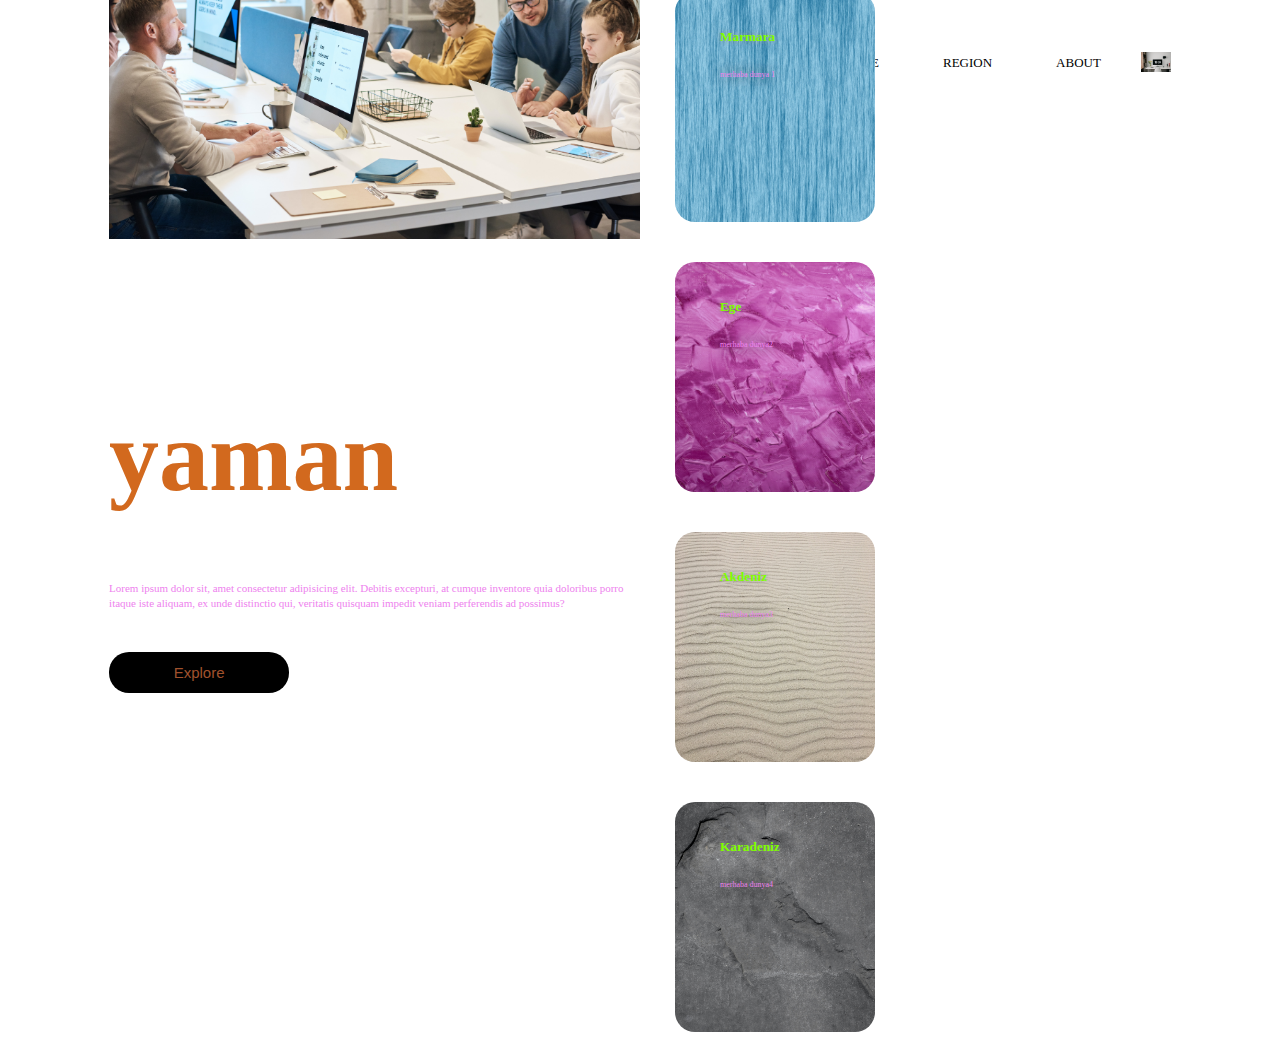
<file: 3.gunfree/index.html>
<!DOCTYPE html>
<html lang="en">
<head>
    <meta charset="UTF-8">
    <meta http-equiv="X-UA-Compatible" content="IE=edge">
    <meta name="viewport" content="width=device-width, initial-scale=1.0">
    <title>Document</title>
    <link rel="stylesheet" href="style.css">
</head>
<body>

<div class="container">
<div class="navbar">
    <img src="../siteCalısmam/img/office.jpg" class="logo">
    <nav>
        <ul>
            <li><a href="">HOME</a></li>
            <li><a href="">REGION</a></li>
            <li><a href="">ABOUT</a></li>
        </ul>
    </nav>
    <img src="../siteCalısmam/img/clockoffice.jpg" class="menu-icon">

</div>

<div class="row">
    <div class="col">
<h1>yaman</h1>
<p>Lorem ipsum dolor sit, amet consectetur adipisicing elit. Debitis excepturi, 
    at cumque inventore quia doloribus porro itaque iste aliquam, ex unde distinctio qui,
    veritatis quisquam impedit veniam perferendis ad possimus?</p>
    <button type="button">Explore</button>
    </div>
    <div class="col">
        <div class="card card1">
            <h5>Marmara</h5>
            <p>merhaba dunya 1</p>
        </div>
        <div class="card card2">
            <h5>Ege</h5>
            <p>merhaba dunya2</p>
        </div>
        <div class="card card3">
            <h5>Akdeniz</h5>
            <p>merhaba dunya3</p>
        </div>
        <div class="card card4">
            <h5>Karadeniz</h5>
            <p>merhaba dunya4</p>
        </div>

</div>
</div>   






</body>
</html>
</file>
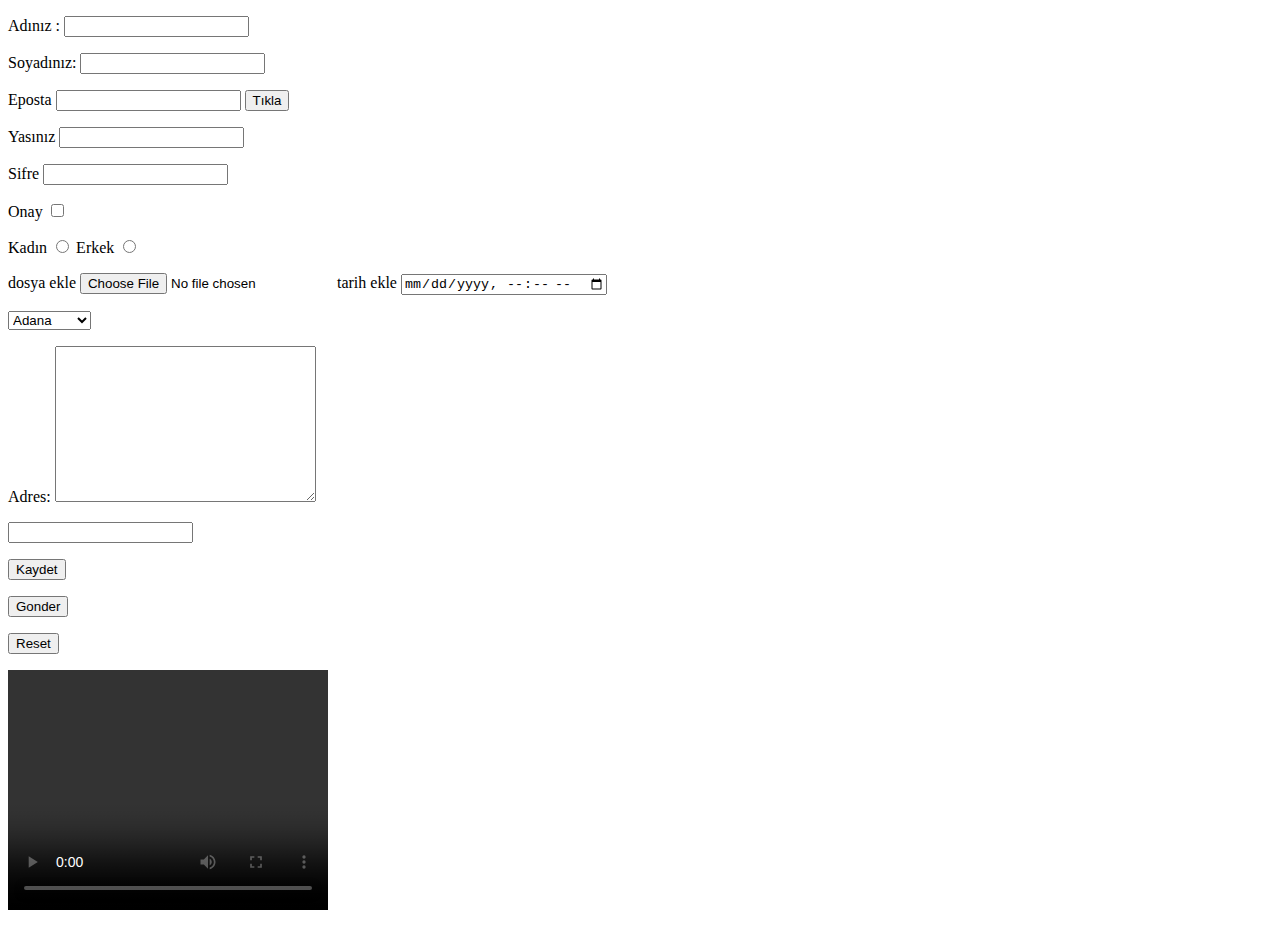
<file: 1.gun/form.html>
<!DOCTYPE html>
<html lang="en">
<head>
    <meta charset="UTF-8">
    <meta http-equiv="X-UA-Compatible" content="IE=edge">
    <meta name="viewport" content="width=device-width, initial-scale=1.0">
    <title>Form Calısması</title>
</head>
<body>
    <form action="register.js">
<p>     <label for="ad">Adınız :</label>
        <input type="text" name="" id="ad"> </p>


<p>     <label for="soyad">Soyadınız:</label>
        <input type="text" id="soyad"></p>


<p>     <label for="Eposta">Eposta</label>
        <input type="text">
        <input type="button" value="Tıkla"> </p>
                                
<p>     <label for="yas"> Yasınız </label>
        <input type="number" id="yas"></p>

<p>     <label for="sifre">Sifre </label>
        <input type="password" id="sifre"></p>
<p> 
        <label for="Onay"> Onay </label>
        <input type="checkbox" name="" id="Onay">
</p>

<p>
    <label for="cinsiyet"> Kadın </label>
    <input type="radio" name="cns" id="cinsiyet">
    <label for="cinsiyet"> Erkek </label>
    <input type="radio" name="cns" id="cinsiyet">

</p>

<p>
    <label for="dosya ekle"> dosya ekle</label>
    <input type="file" name="" id="dosya ekle">
    <label for="tarih ekle"> tarih ekle</label>
    <input type="datetime-local" name="" id="tarih ekle">
    </p>

    <p>
        <select name="iller"> 
        <option value="01">Adana</option>
        <option value="02">Agrı</option>
        <option value="03">Adıyaman</option>
    </select>
    </p> 

    <p> <label for="Adres"> Adres: </label>
        <textarea name="" id="Adres" cols="30" rows="10"></textarea>
    </p>

    <p>
        <label for="xyz"></label>
<input type="url" name="bac" id="xyz">    </p>

<p>
    <input type="button" value="Kaydet">
</p>

<p>
    <input type="submit" value="Gonder"> </p>

<p>
    <input type="reset" value="Reset">
</p>

<p>
    <video width="320px" height="240" controls> </video>
    <source src="mov_bbb.mp4" type="video/mp4">
</p>
    </form>
    



</body>
</html>
</file>
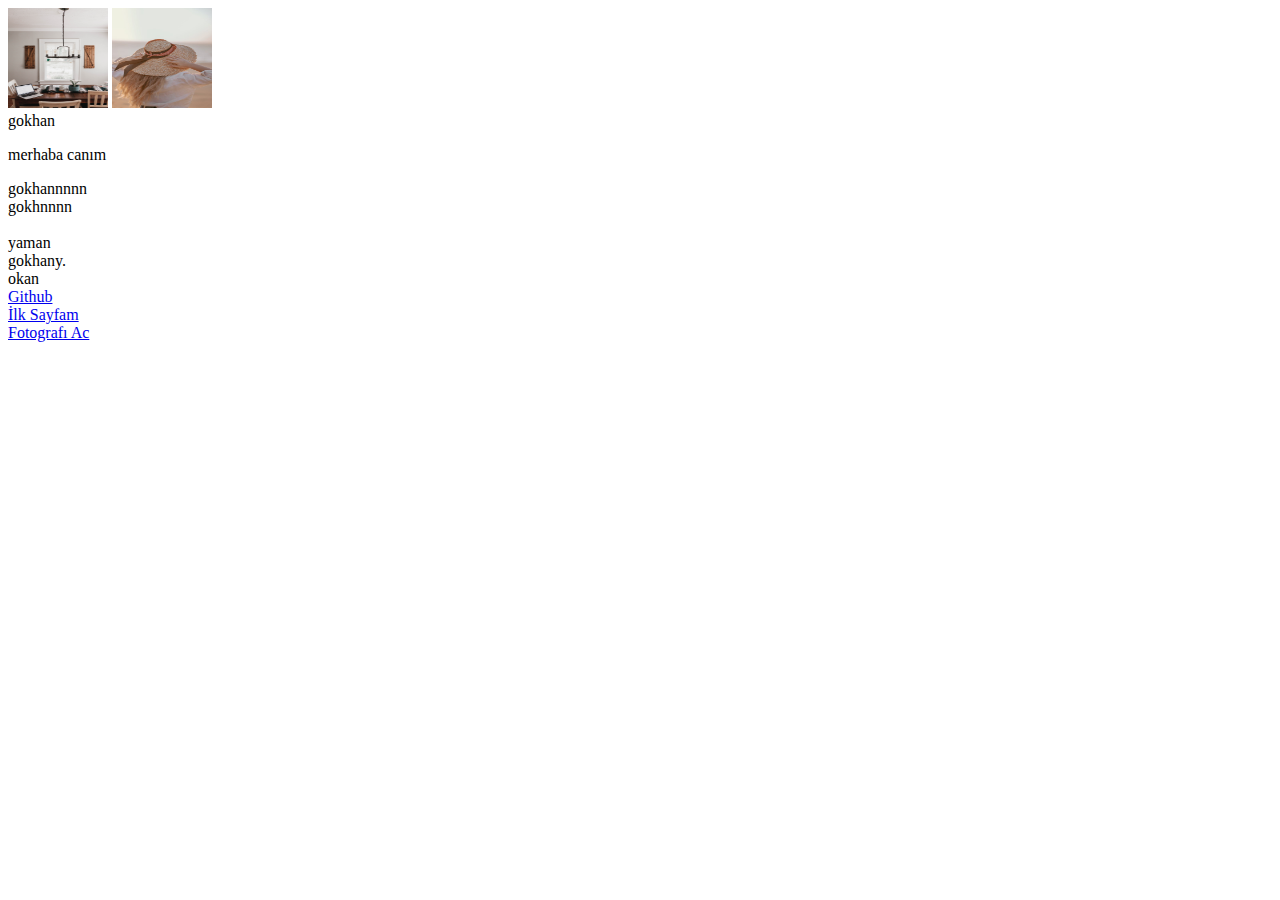
<file: 1.gun/ikinciSayfam.html>
<!DOCTYPE html>
<html lang="en">
<head>
    <meta charset="UTF-8">
    <meta http-equiv="X-UA-Compatible" content="IE=edge">
    <meta name="viewport" content="width=device-width, initial-scale=1.0">
    <title>ikinciSayfam</title>
</head>
<body>
    <img src="../1.gun/camylla-battani-A5E-ym6WyGM-unsplash.jpg" alt="market" width="100px" height="100px" >
    <img src="../1.gun/pexels-photo-7610952.jpeg" alt="" width="100px" height="100px">
    <div> gokhan</div>
    <p> merhaba canım</p>
    <div>gokhannnnn</div>
    <div>gokhnnnn</div>
    <br>
    <span>yaman</span> 
    <br>
<span>gokhany.</span>
<br>
    <span> okan </span>
    <br>
    <a href="https://github.com/yamangokhan?tab=repositories" target="_blank"> Github</a>
    <br>
    <a href="ilkSayfam.html" target="_blank">İlk Sayfam</a>
    <br>

    <a href="../1.gun/camylla-battani-A5E-ym6WyGM-unsplash.jpg"  target="_blank"> Fotografı Ac</a>

    <br>
</body>
</html>
</file>
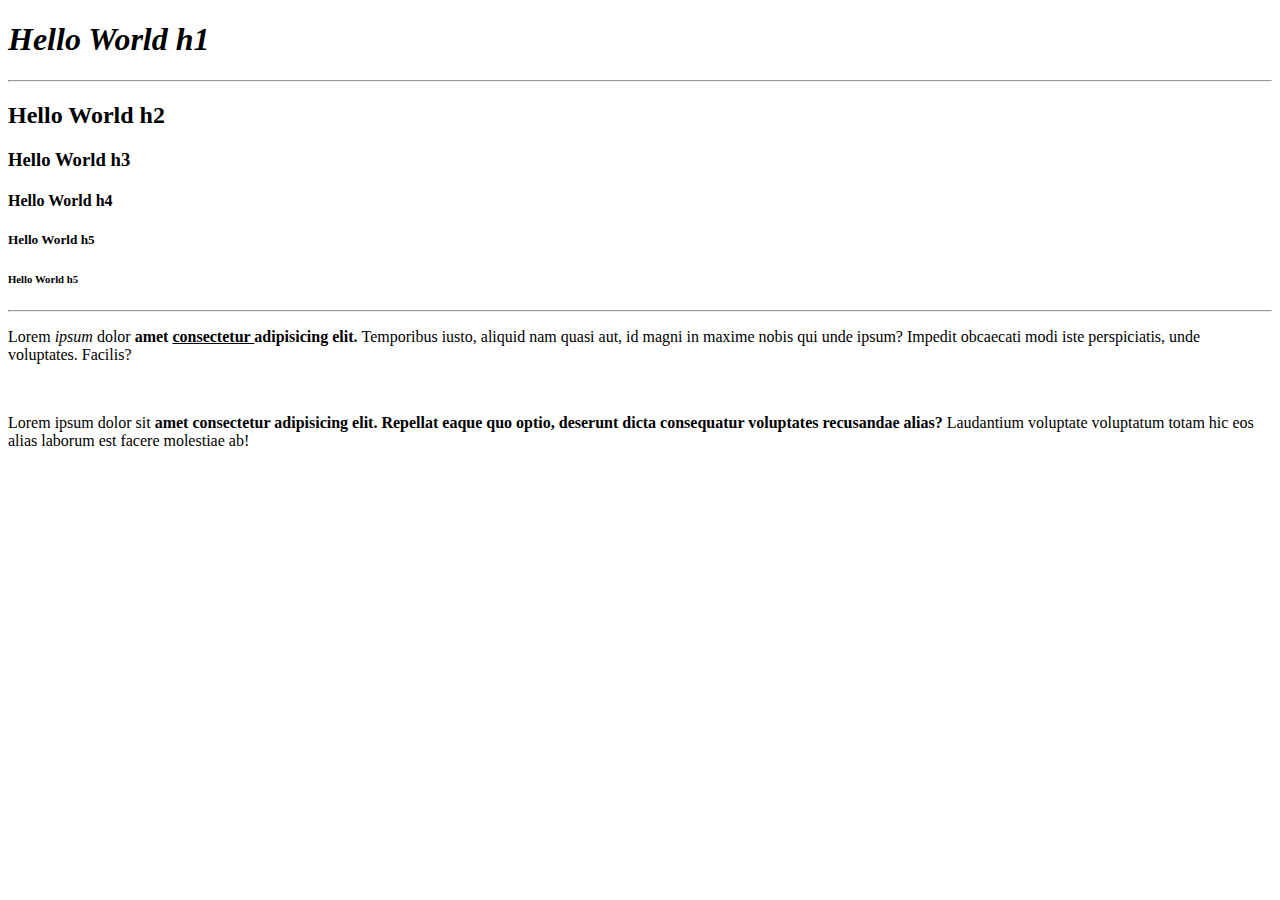
<file: 1.gun/ilkSayfam.html>
<!DOCTYPE html>
<html lang="en">
<head>
    <meta charset="UTF-8">
    <meta http-equiv="X-UA-Compatible" content="IE=edge">
    <meta name="viewport" content="width=device-width, initial-scale=1.0">
    <title>ilkSayfam</title>
</head>
<body>
    <h1> <i> Hello World h1</i></h1>
    <hr>
    <h2>Hello World h2 </h2>
    <h3>Hello World h3 </h3>
    <h4>Hello World h4 </h4>
    <h5>Hello World h5 </h5>
    <h6>Hello World h5 </h6>
    <hr>
<p>
Lorem <i> ipsum </i> dolor  <strong> amet <u> consectetur </u> adipisicing elit. </strong> Temporibus iusto, aliquid nam quasi aut, id magni in maxime nobis qui unde ipsum? Impedit obcaecati modi iste perspiciatis, unde voluptates. Facilis?
</p>
<br>
<p>Lorem ipsum dolor sit <strong> amet consectetur adipisicing elit. Repellat eaque quo optio, deserunt dicta consequatur voluptates recusandae alias? </strong>Laudantium voluptate voluptatum totam hic eos alias laborum est facere molestiae ab!</p>




    
</body>
</html>
</file>
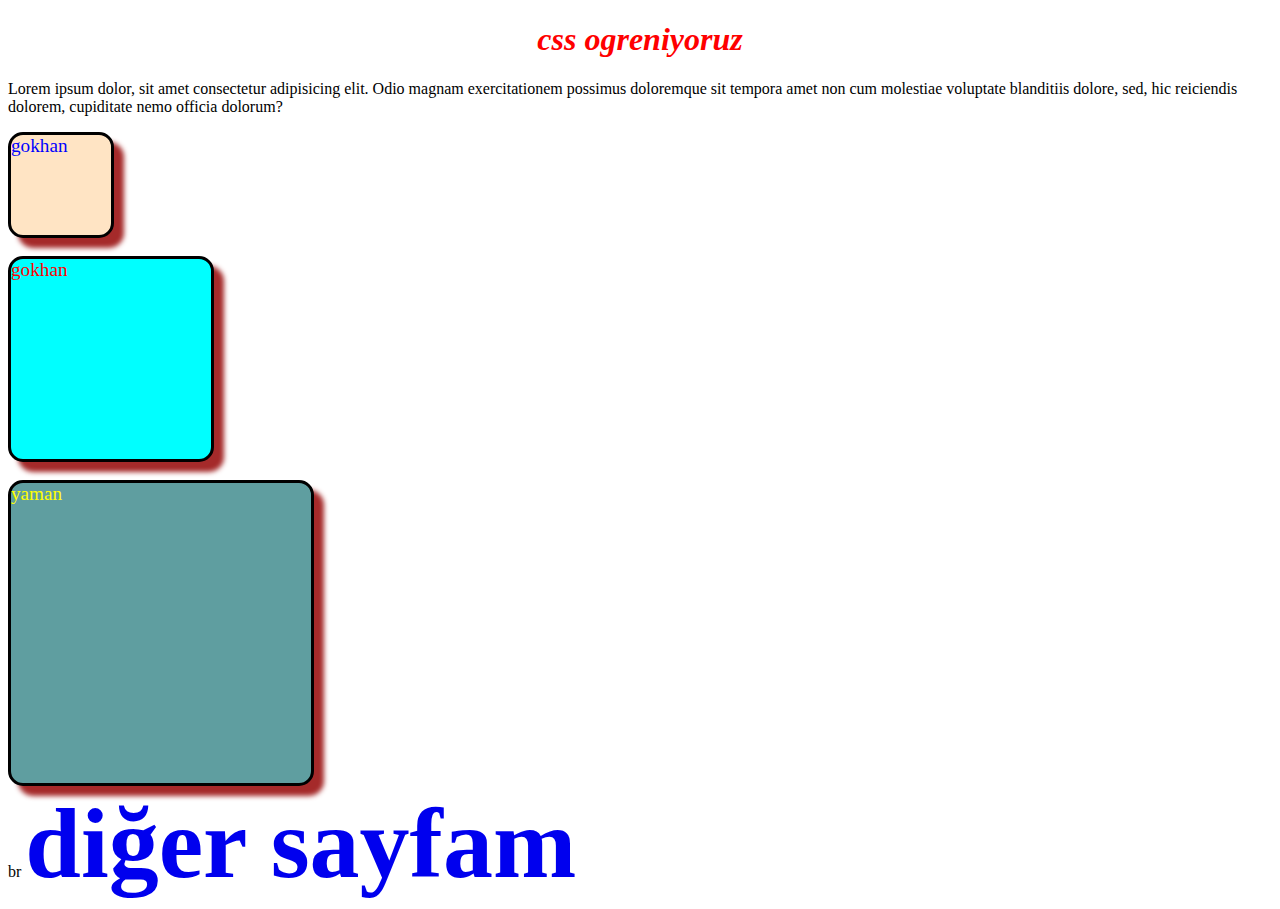
<file: 2. gun/deneme.html>
<!DOCTYPE html>
<html lang="en">
<head>
    <meta charset="UTF-8">
    <meta http-equiv="X-UA-Compatible" content="IE=edge">
    <meta name="viewport" content="width=device-width, initial-scale=1.0">
    <title>Document</title>
    <link rel="stylesheet" href="deneme.css">
</head>
<body>
    <h1>css ogreniyoruz</h1>
    <p>Lorem ipsum dolor, sit amet consectetur adipisicing elit. 
        Odio magnam exercitationem possimus doloremque sit tempora 
        amet non cum molestiae voluptate blanditiis dolore, sed, hic 
        reiciendis dolorem, cupiditate nemo officia dolorum?
    </p>
    <div>gokhan</div>
    <br>
    <div class="birinci"> gokhan </div>
    <br>
    <div class ="ikinci"> yaman </div>
    br
    <a href="test.html"> diğer sayfam</a>
</body>
</html>
</file>
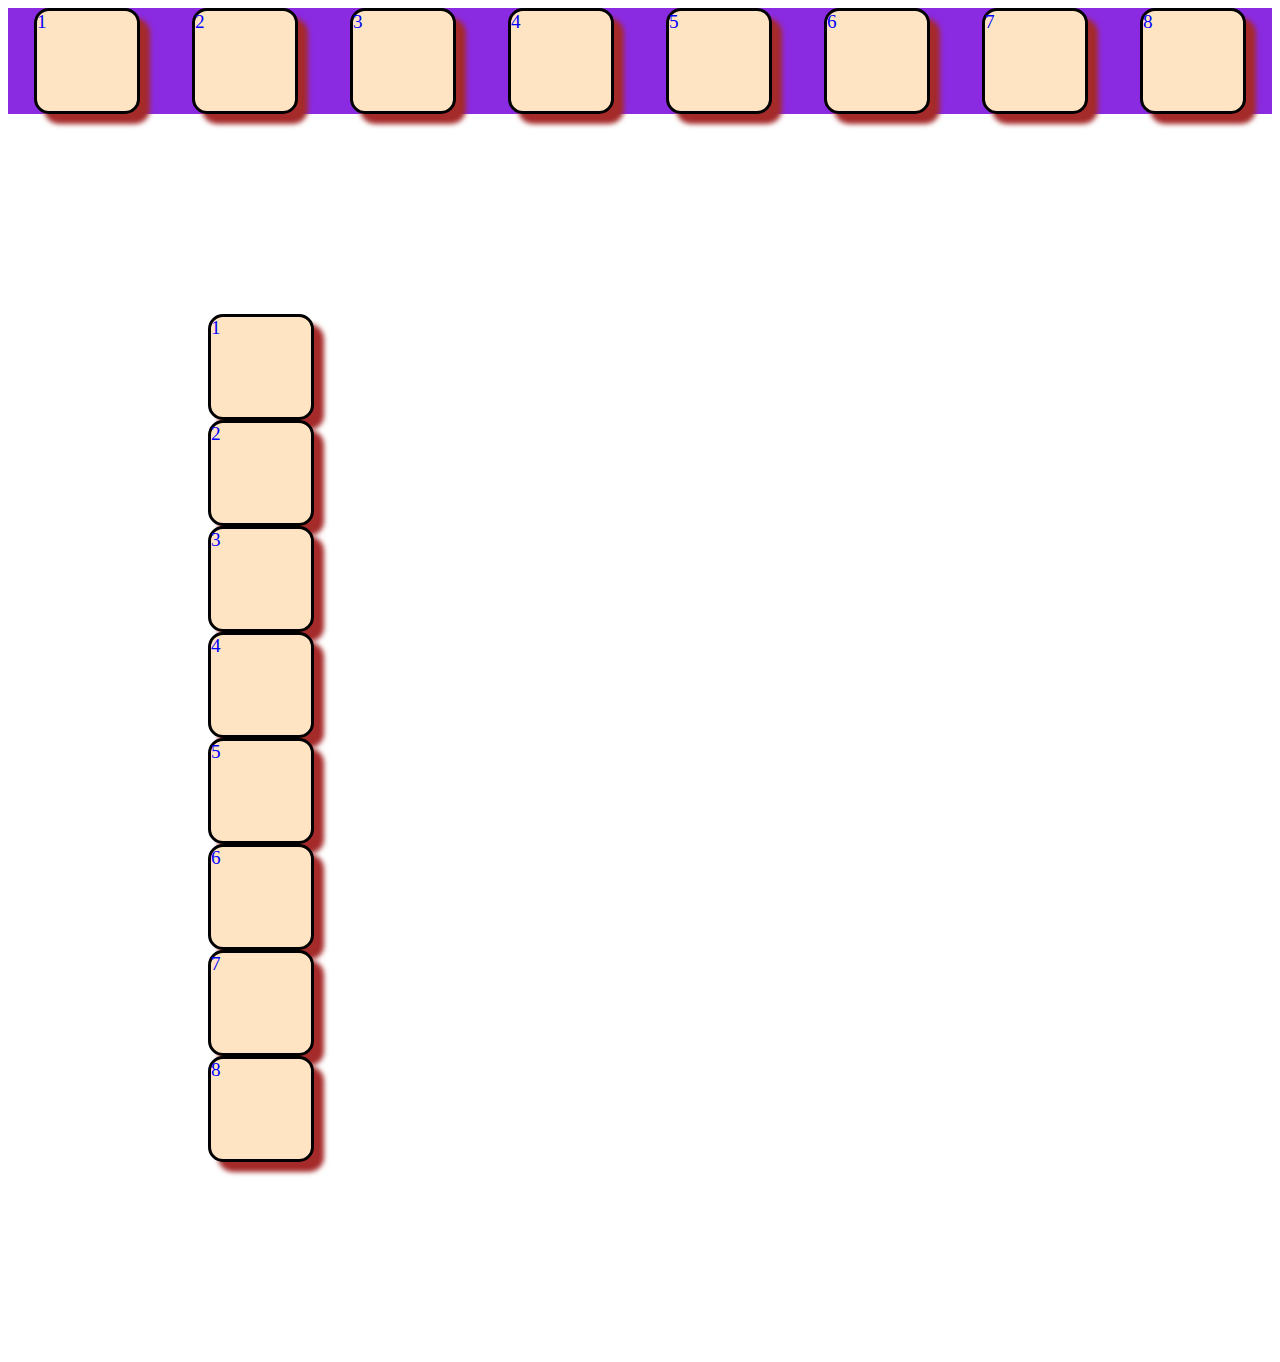
<file: 2. gun/deneme2.html>
<!DOCTYPE html>
<html lang="en">
<head>
    <meta charset="UTF-8">
    <meta http-equiv="X-UA-Compatible" content="IE=edge">
    <meta name="viewport" content="width=device-width, initial-scale=1.0">
    <title>Document</title>
    <link rel="stylesheet" href="deneme.css">
</head>
<body>
   <section class="tasiyici">
   <div>1</div>
   <div>2</div>
   <div>3</div>
   <div>4</div>
   <div>5</div>
   <div>6</div>
   <div>7</div>
   <div>8</div>
   </section>
   <section class="container">
    <div>1</div>
    <div>2</div>
    <div>3</div>
    <div>4</div>
    <div>5</div>
    <div>6</div>
    <div>7</div>
    <div>8</div>
    </section>
</body>
</html>
</file>
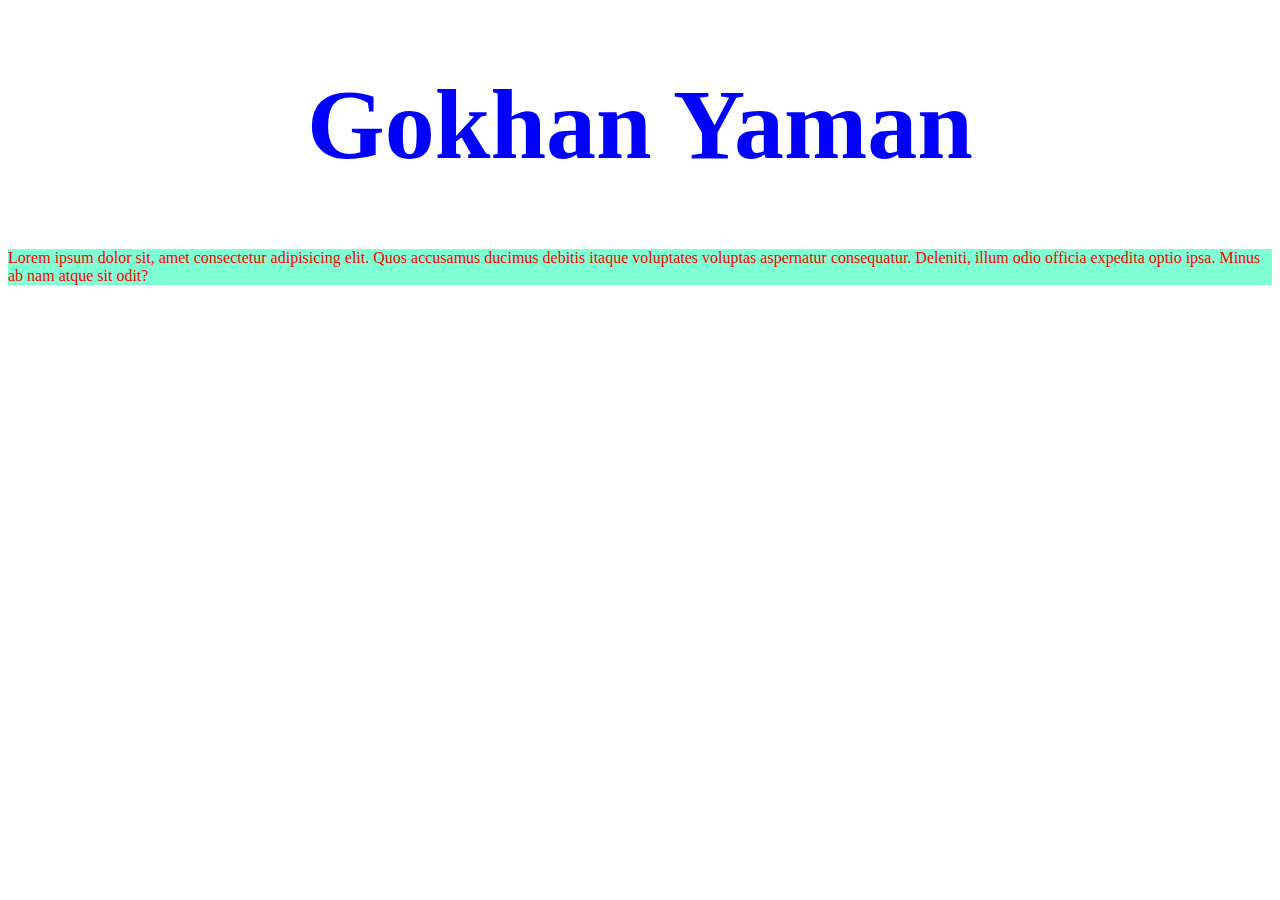
<file: 2. gun/test.html>
<!DOCTYPE html>
<html lang="en">
<head>
    <meta charset="UTF-8">
    <meta http-equiv="X-UA-Compatible" content="IE=edge">
    <meta name="viewport" content="width=, initial-scale=1.0">
    <title>Document</title>
    
</head>
<body>
    <h1 style="color:blue; font-size: 100px; text-align:center">Gokhan Yaman</h1>
    <p style="color:red; background-color: aquamarine;">Lorem ipsum dolor sit, amet consectetur adipisicing elit. 
        Quos accusamus ducimus debitis itaque voluptates voluptas aspernatur consequatur. 
        Deleniti, illum odio officia expedita optio ipsa. 
        Minus ab nam atque sit odit?
    </p>
</body>
</html>
</file>
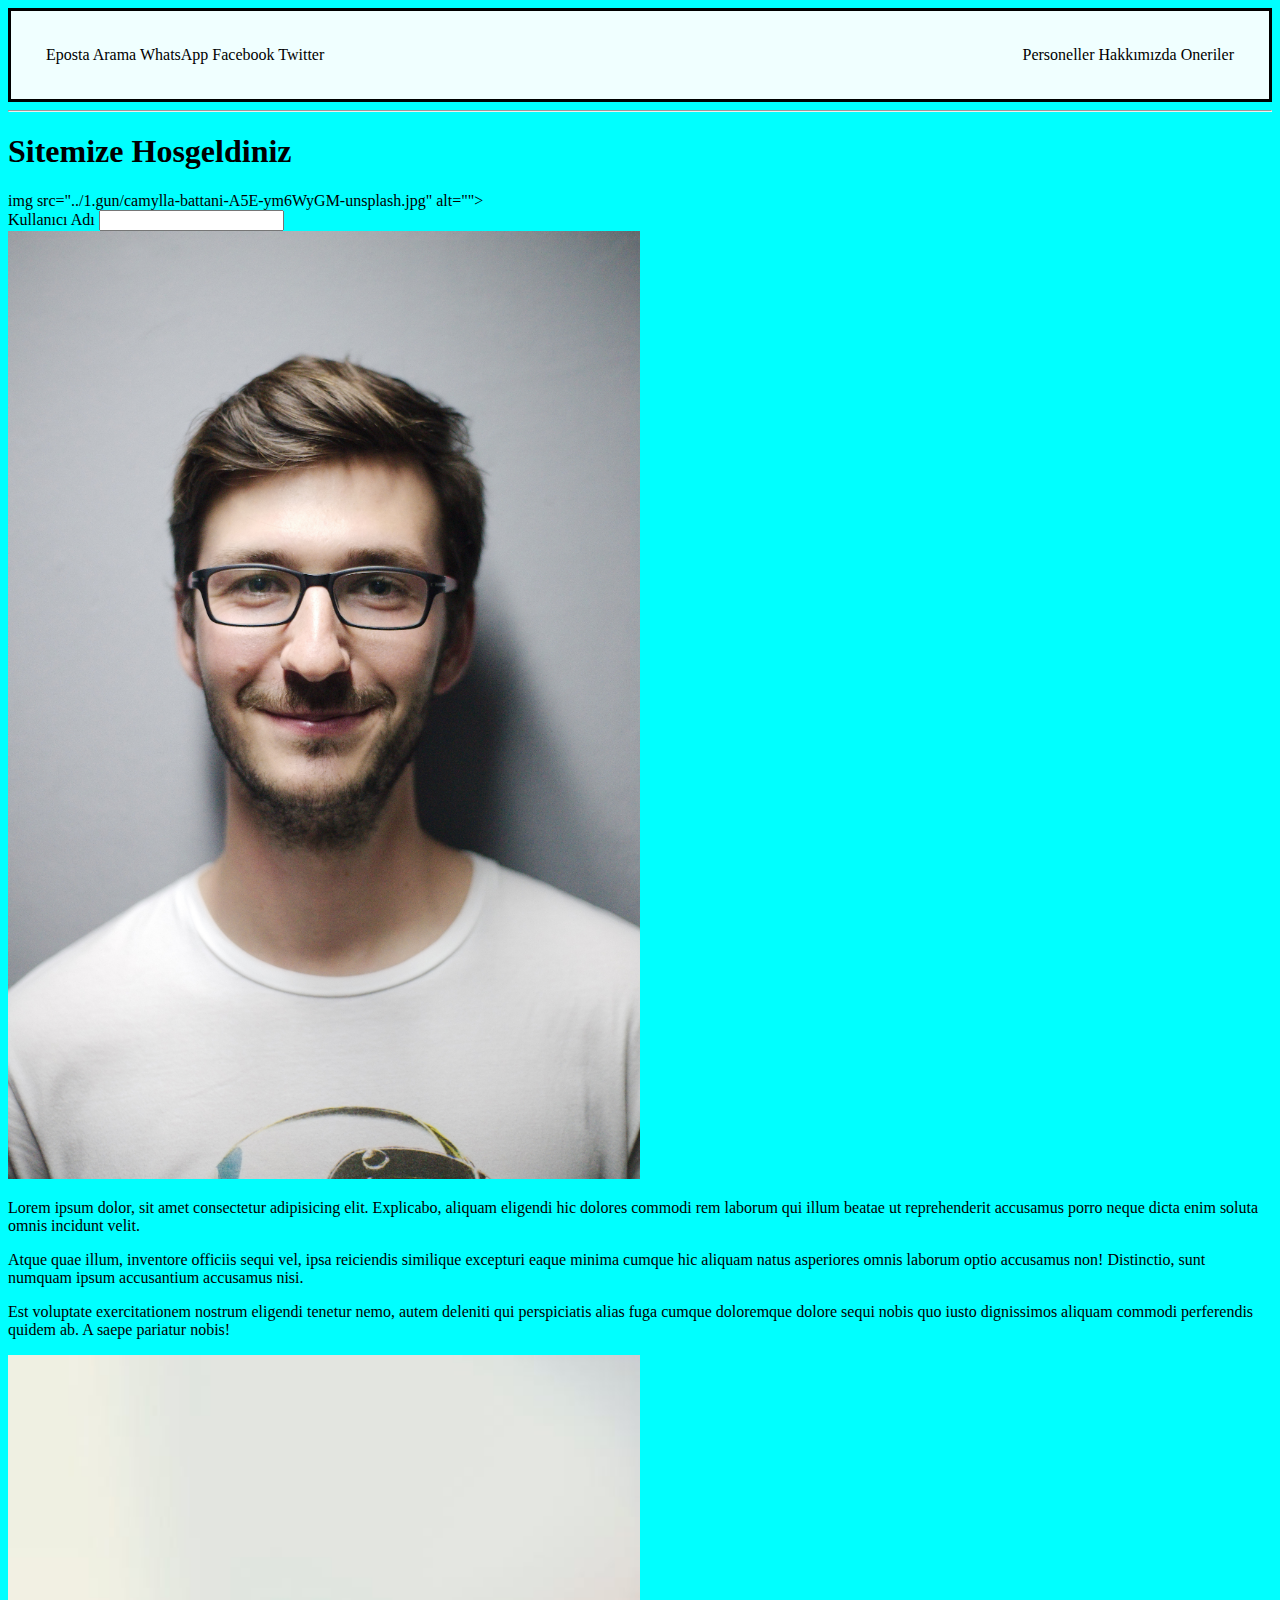
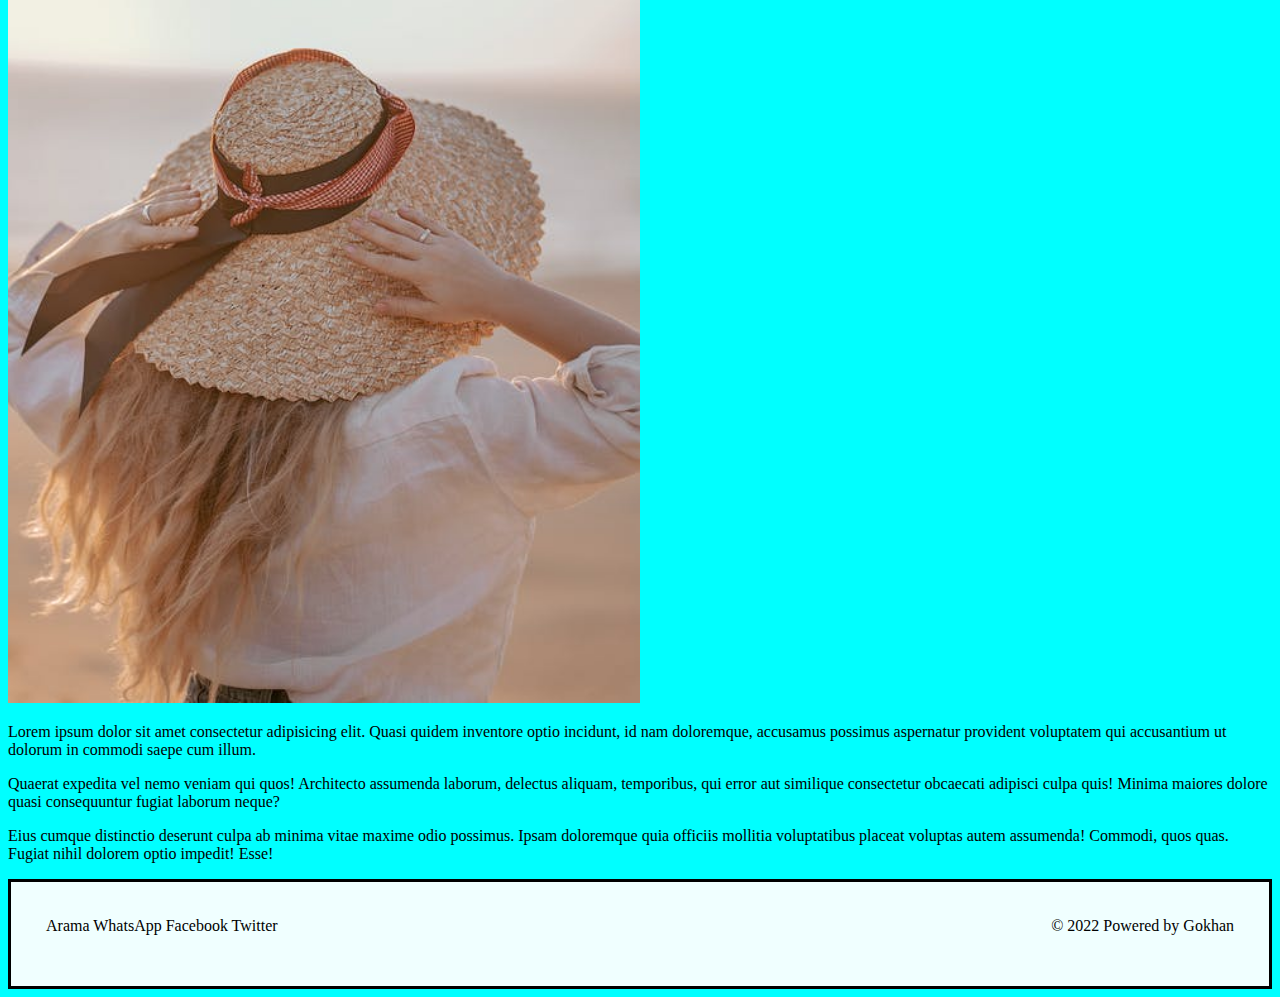
<file: siteCalısmam/anasayfa.html>
<!DOCTYPE html>
<html lang="en">
<head>
    <meta charset="UTF-8">
    <meta http-equiv="X-UA-Compatible" content="IE=edge">
    <meta name="viewport" content="width=device-width, initial-scale=1.0">
    <title>Document</title>
    <link rel="stylesheet" href="style.css">
</head>
<body class="Anasayfa">
    <header> 
        <div class="iletisim">
            <a href="mailto:tecproeducation.com"> Eposta </a>
        <a href="tel: +09055387014577"> Arama </a>
        <a href="https://wa.me/9050555555555"> WhatsApp</a>
        <a href="https://tr-tr.facebook.com"> Facebook </a>
        <a href="https://twitter.com/?lang=tr"> Twitter </a>
        </div>
<div class="sayfalar"> 
    <a href="anasayfa.html"></a>
    <a href="personeller.html">Personeller </a> 
<a href="hakkımızda.html">Hakkımızda </a>
<a href="Oneriler">Oneriler</a>



    </header>
<hr>
<h1>Sitemize Hosgeldiniz</h1>
<div>
    <div class="icerik">
        img src="../1.gun/camylla-battani-A5E-ym6WyGM-unsplash.jpg" alt="">
    <form action="">
        <label for="ad">Kullanıcı Adı</label>
        <input type="text" name="" id="ad">
    </form>
    </div>
    <img src="../siteCalısmam/img/profile/profile0.jpg" alt="">

    
    </div>
<p>Lorem ipsum dolor, sit amet consectetur adipisicing elit. Explicabo, aliquam eligendi hic dolores commodi rem laborum qui illum beatae ut reprehenderit accusamus porro neque dicta enim soluta omnis incidunt velit.</p>
<p>Atque quae illum, inventore officiis sequi vel, ipsa reiciendis similique excepturi eaque minima cumque hic aliquam natus asperiores omnis laborum optio accusamus non! Distinctio, sunt numquam ipsum accusantium accusamus nisi.</p>
<p>Est voluptate exercitationem nostrum eligendi tenetur nemo, autem deleniti qui perspiciatis alias fuga cumque doloremque dolore sequi nobis quo iusto dignissimos aliquam commodi perferendis quidem ab. A saepe pariatur nobis!</p>

<img src="../1.gun/pexels-photo-7610952.jpeg" alt="">
<p>Lorem ipsum dolor sit amet consectetur adipisicing elit. Quasi quidem inventore optio incidunt, id nam doloremque, accusamus possimus aspernatur provident voluptatem qui accusantium ut dolorum in commodi saepe cum illum.</p>
<p>Quaerat expedita vel nemo veniam qui quos! Architecto assumenda laborum, delectus aliquam, temporibus, qui error aut similique consectetur obcaecati adipisci culpa quis! Minima maiores dolore quasi consequuntur fugiat laborum neque?</p>
<p>Eius cumque distinctio deserunt culpa ab minima vitae maxime odio possimus. Ipsam doloremque quia officiis mollitia voluptatibus placeat voluptas autem assumenda! Commodi, quos quas. Fugiat nihil dolorem optio impedit! Esse!</p>
</div>
    <footer> 
        <div>
            <a href="tel: +09055387014577"> Arama </a>
        <a href="https://wa.me/9050555555555"> WhatsApp</a>
        <a href="https://tr-tr.facebook.com"> Facebook </a>
        <a href="https://twitter.com/?lang=tr"> Twitter </a>
        </div>
        <p> &copy; 2022 Powered by Gokhan</p>
    </footer>
</body>
</html>
</file>
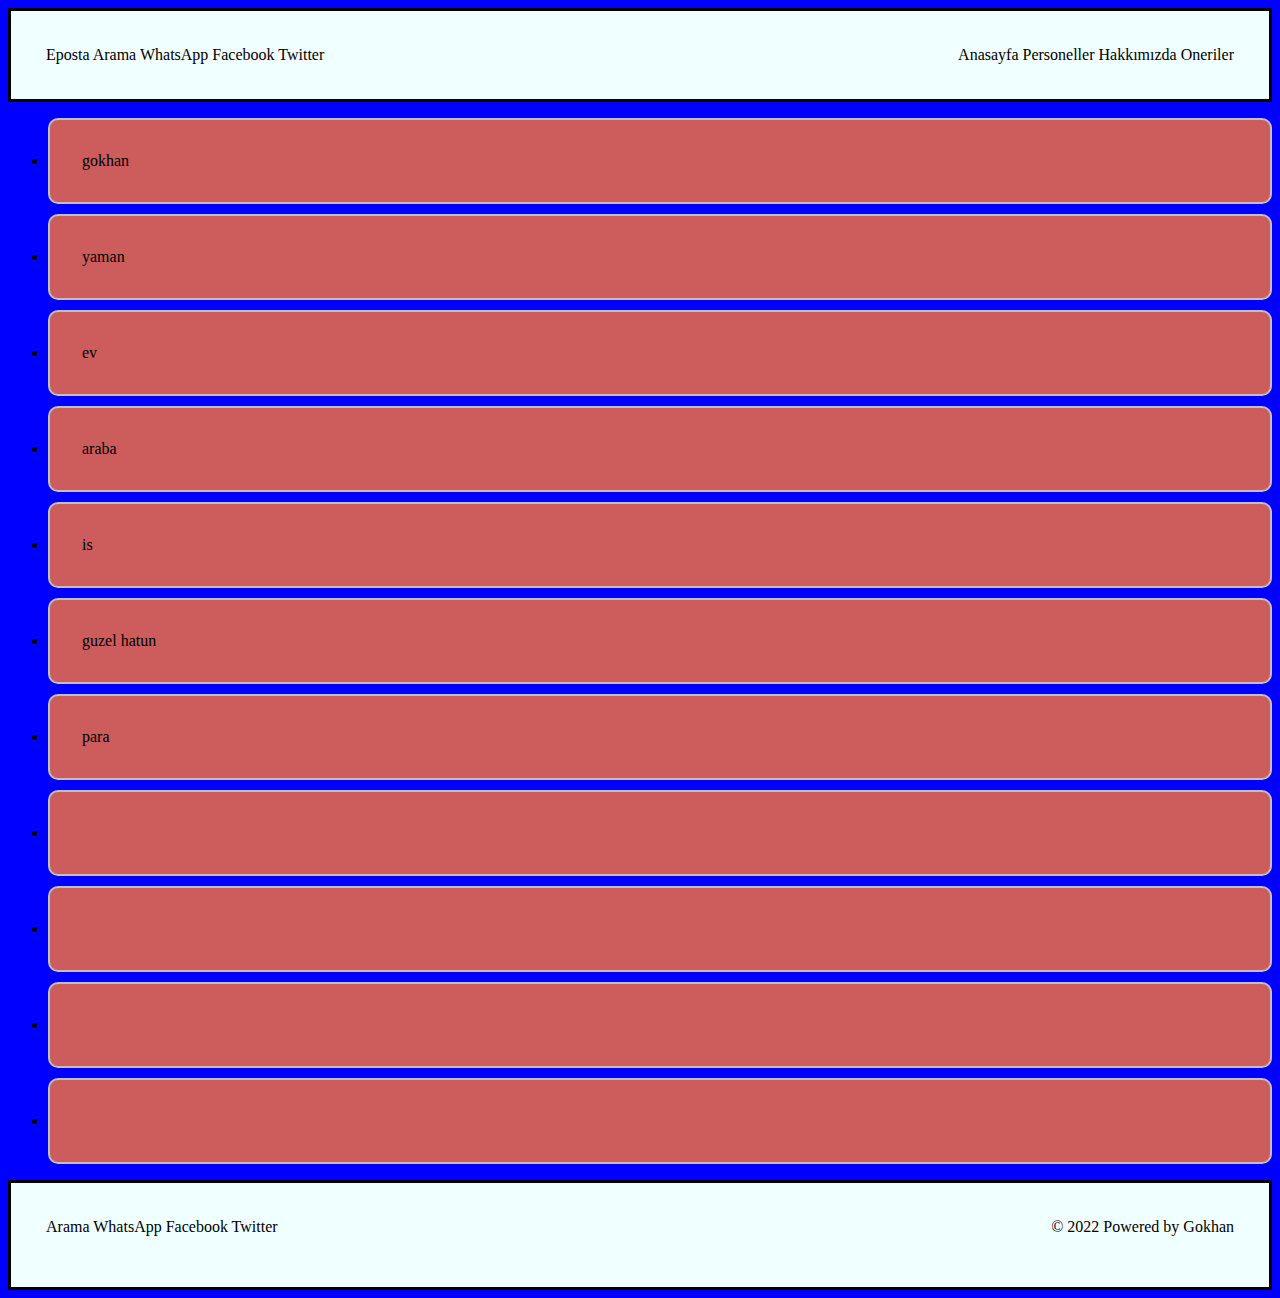
<file: siteCalısmam/hakkımızda.html>
<!DOCTYPE html>
<html lang="en">
<head>
    <meta charset="UTF-8">
    <meta http-equiv="X-UA-Compatible" content="IE=edge">
    <meta name="viewport" content="width=device-width, initial-scale=1.0">
    <title>Document</title>
    <link rel="stylesheet" href="style.css">

</head>
<body class="Hakkımızda">
    <header> 
        <div class="iletisim">
            <a href="mailto:tecproeducation.com"> Eposta </a>
        <a href="tel: +09055387014577"> Arama </a>
        <a href="https://wa.me/9050555555555"> WhatsApp</a>
        <a href="https://tr-tr.facebook.com"> Facebook </a>
        <a href="https://twitter.com/?lang=tr"> Twitter </a>
        </div>
<div class="sayfalar"> 
    <a href="anasayfa.html">Anasayfa</a>
    <a href="personeller.html">Personeller </a> 
<a href="hakkımızda.html">Hakkımızda </a>
<a href="oneriler">Oneriler</a>

</div>
    </header>
<div>
    <ul>
        <li>gokhan</li>
        <li>yaman</li>
        <li>ev</li>
        <li>araba</li>
        <li>is</li>
        <li>guzel hatun</li>
        <li>para</li>
        <li></li>
        <li></li>
        <li></li>
        <li></li>
    </ul>
</div>

    <footer> 
        <div>
            <a href="tel: +09055387014577"> Arama </a>
        <a href="https://wa.me/9050555555555"> WhatsApp</a>
        <a href="https://tr-tr.facebook.com"> Facebook </a>
        <a href="https://twitter.com/?lang=tr"> Twitter </a>
        </div>
        <p> &copy; 2022 Powered by Gokhan</p>
    </footer>
</body>
</html>
</file>
<file: 3.gunfree/style.css>
.container{
    width: 100%;
    height: 100vh;
    background-image: linear-gradient(rgba(0,0,0,0.7),rgba(0,0,0,0.7)),(url(../siteCalısmam/img/market.jpg));
    background-position:center;
    background-size: cover;
    padding-left: 8%;
    padding-right: 8%;
    box-sizing: border-box;

    
}

.navbar{
    height: 12%;
    display: flex;
    align-items: center;

}

.logo{
    width: 50%;
    cursor: pointer;
}

.menu-icon{
    width: 30px;
    cursor:pointer;
    margin-left: 40px;
}

nav ul li{
    list-style: none;
    display: inline-block;
    margin-left: 60px;


}

nav ul li a{

    text-decoration: none;
    color: black;
    font-size: 13px;

}

nav{
    flex: 1;
    text-align: right;

}

.row{
    display: flex;
    height: 88%;
    align-items: center;

}

.col{
    flex-basis: 50%;

}

h1{
    color: chocolate;
    font-size: 100px;

}

p{
    color: violet;
    font-size: 11px;
    line-height: 15px;

}

button{
    width: 180px;
    color: sienna;
    font-size: 15px;
    padding: 12px 0;
    background: black;
    border: 0;
    border-radius: 20px;
    outline: none;
    margin-top: 30px;

}

.card{
    width: 200px;
    height: 230px;
    display: inline-block;
    border-radius: 20px;
    padding: 15px 45px;
    box-sizing: border-box;
    cursor: pointer;
    margin: 20px 35px;
    background-position: center;
    background-size: cover;
    transition: transform 0.25s;

}

.card1{
    background-image: url(../3.gunfree/img/pattern1.jpg);

}

.card2{
    background-image: url(../3.gunfree/img/pattern2.jpg);

}
.card3{
    background-image: url(../3.gunfree/img/pattern3.jpg);

}
.card4{
    background-image: url(../3.gunfree/img/pattern4.jpg);

}

.card:hover {
    transform: translateY(-10px);

}
h5{
    color: chartreuse;
    text-shadow: 0 0 5px #999;

}

.card p{
    text-shadow: 0 0 15px #000;
font-size: 8px;
}
</file>
<file: 2. gun/deneme.css>
h1 {
    color: red;
    text-align: center;
    font-style: italic;
  }
  div {
    font-size: larger;
    color: blue;
    background-color: bisque;
    width: 100px;
    height: 100px;
    border: 3px solid black;
    border-radius: 15px;
    box-shadow: 10px 10px 5px 0 brown;
    
  }
  .birinci {
    color: red;
    background-color: aqua;
    width: 200px;
    height: 200px;
  }
  .ikinci {
    color: yellow;
    background-color: cadetblue;
    width: 300px;
    height: 300px;
  }
  a {
    text-decoration: none;
    font-weight: 900;
    font-size: 100px;
  }
  .tasiyici {
    background-color: blueviolet;
    display: flex;
    justify-content: space-around;
  }
  .container{
    display: flex;
    flex-direction: row-reverse;
    flex-direction: column;
    justify-content: space-between;
    margin: 100px;
    padding: 100px;
  }
</file>
<file: siteCalısmam/style.css>
header, footer {
    display: flex;
    background-color: azure;
    padding: 35px;
    justify-content:space-between;
    border: 3px solid black;
    
}
    footer p{
        margin-top: 0;
    }

a {
    text-decoration: none;
    color: black;
}
.Anasayfa{
    background-color: aqua;
}
.Urunler{
    background-color: beige;
}

.Hakkımızda{
    background-color: blue;
}
a :hover{
  text-decoration: ;
}

.Oneriler{
    background-color: brown;
}
.Anasayfa img, .Oneriler img{
    width: 50%;
    height: 50%;

}
.resimler{
    display: flex;
    flex-direction: column;

}

.Hakkımızda ul li{
    margin-bottom: 10px;
    background-color: indianred;
    padding: 2rem;
    border: 2px solid silver;
    border-radius: 10px;
}
</file>
